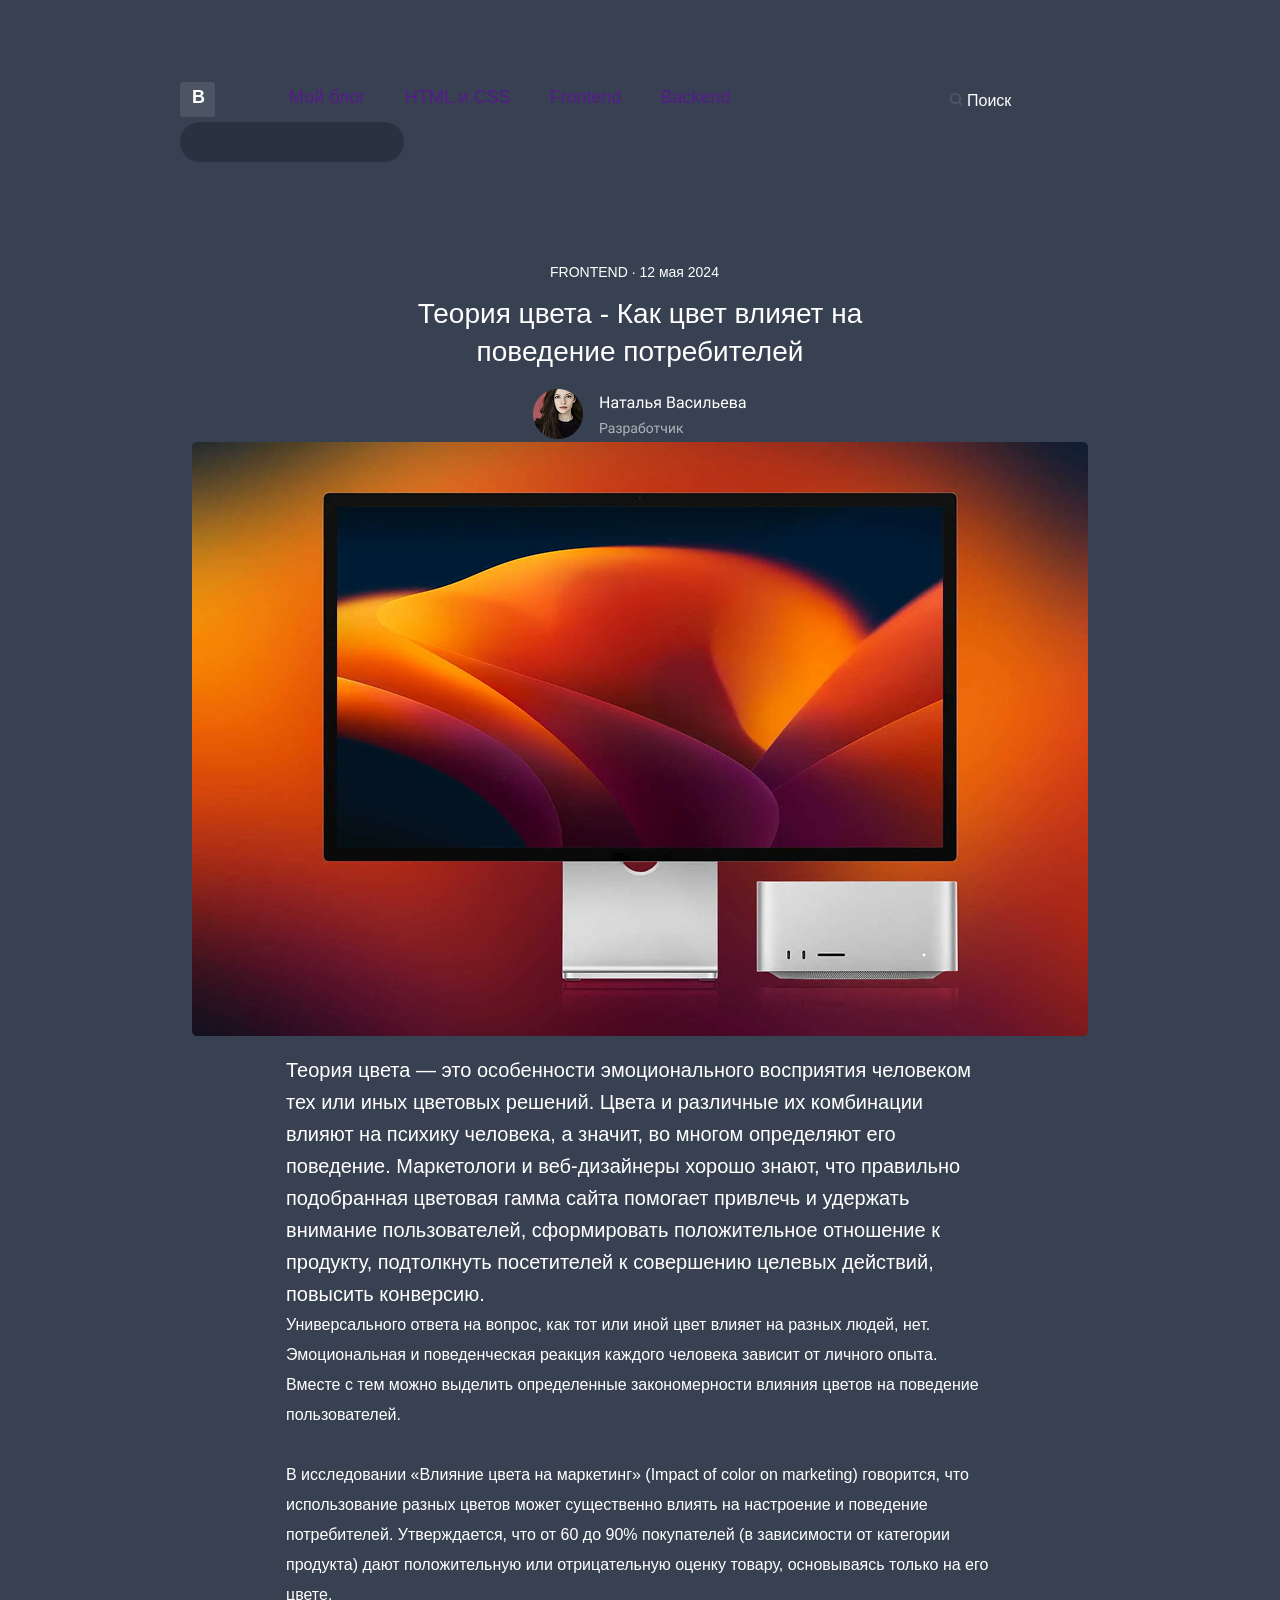
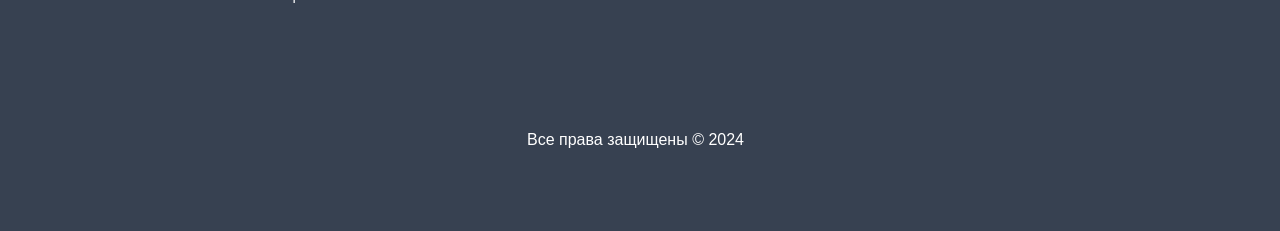
<file: index.html>
<!DOCTYPE html>
<html lang="en">

<head>
    <meta charset="UTF-8">
    <meta name="viewport" content="width=device-width, initial-scale=1.0">
    <link rel="stylesheet" href="style.css">
    <title>Домашнее задание HTML и CSS Blog</title>
</head>

<body>
    <header>
        <div id="divLogo">
            <a href="#" id="logo">В</a>
        </div>

        <nav>
            <ul>
                <li><a href="">Мой блог</a></li>
                <li><a href="">HTML и CSS</a></li>
                <li><a href="">Frontend</a></li>
                <li><a href="">Backend</a></li>
            </ul>
        </nav>

        <label for="search" id="search">
            <div id="divSer">
                <img src="./images/search.png" alt="Значок поиск">
                Поиск
            </div>
            <input type="search" name="search" id="idSer">
        </label>


    </header>
    <main>
        <article>
            <div class="tagDate">
                <p>FRONTEND &middot; <time datetime="2024-05-12">12 мая 2024</time></p>
            </div>
            <h1>Теория цвета - Как цвет влияет на поведение потребителей</h1>
            <br />
            <address><img src="./images/Group 7.png" alt="Фото автора Наталья Васильева разработчик"></address>
            <figure><img src="./images/Rectangle 181.png" alt="Картинка монитора Apple и Mac mini"></figure>
            <br />
            <div class="pp">
                <p class="p1">Теория цвета — это особенности эмоционального восприятия человеком тех или иных цветовых
                    решений. Цвета и
                    различные их
                    комбинации влияют на психику человека, а значит, во многом определяют его поведение. Маркетологи и
                    веб-дизайнеры
                    хорошо
                    знают, что правильно подобранная цветовая гамма сайта помогает привлечь и удержать внимание
                    пользователей,
                    сформировать
                    положительное отношение к продукту, подтолкнуть посетителей к совершению целевых действий, повысить
                    конверсию.
                    <br />
                </p>
                <p class="p2">Универсального ответа на вопрос, как тот или иной цвет влияет на разных людей, нет.
                    Эмоциональная и
                    поведенческая
                    реакция каждого человека зависит от личного опыта. Вместе с тем можно выделить определенные
                    закономерности
                    влияния
                    цветов на поведение пользователей.
                    <br />
                    <br />
                    В исследовании «Влияние цвета на маркетинг» (Impact of color on marketing) говорится, что
                    использование
                    разных
                    цветов
                    может существенно влиять на настроение и поведение потребителей. Утверждается, что от 60 до 90%
                    покупателей (в
                    зависимости от категории продукта) дают положительную или отрицательную оценку товару, основываясь
                    только на его
                    цвете.
                </p>
            </div>

        </article>
    </main>
    <footer>
        <p>Все права защищены &copy; 2024</p>
    </footer>
</body>

</html>
</file>
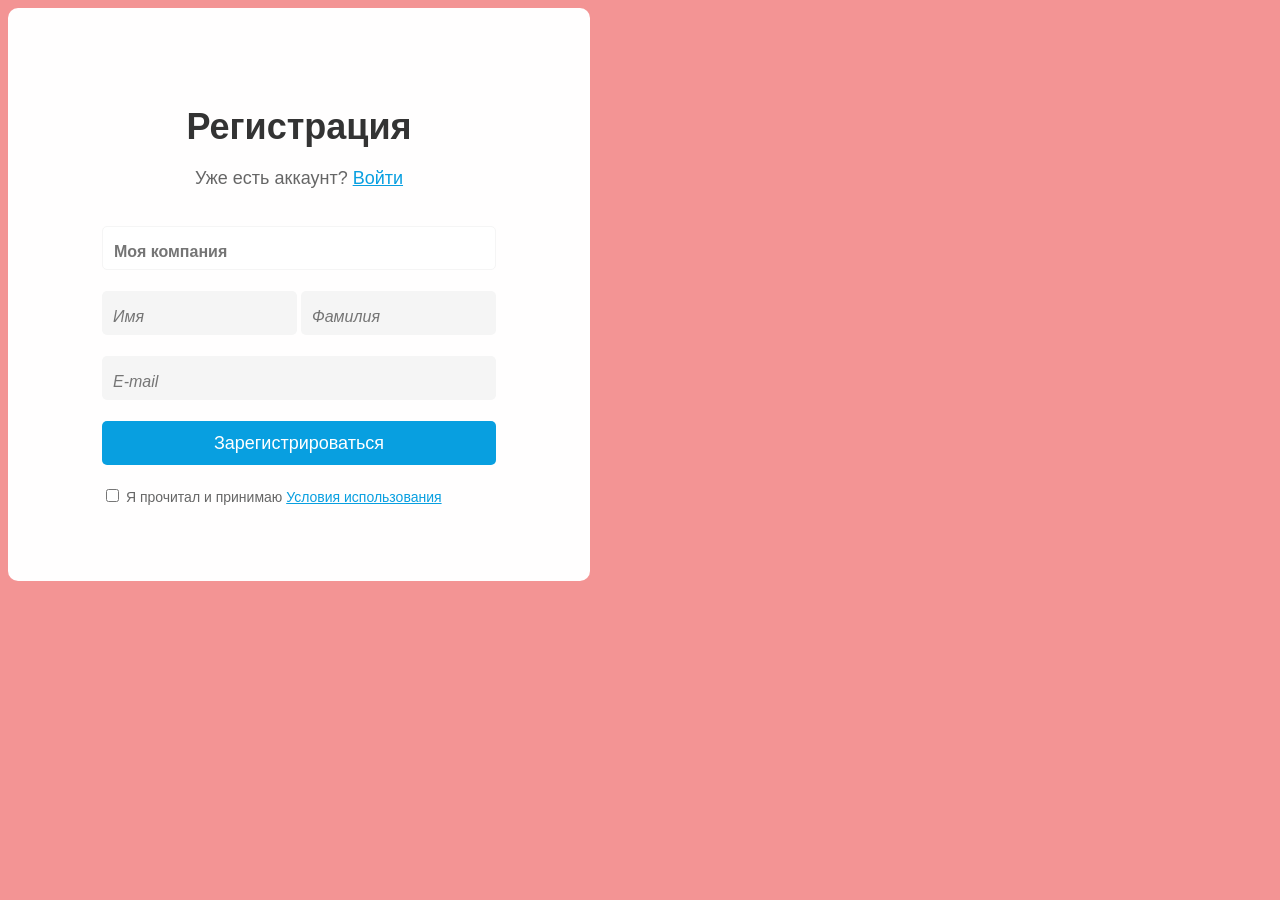
<file: 2-Form/form.html>
<!DOCTYPE html>
<html lang="en">

<head>
    <meta charset="UTF-8">
    <meta name="viewport" content="width=device-width, initial-scale=1.0">
    <link rel="stylesheet" href="style.css">
    <title>Форма</title>
</head>

<body>
    <main>
        <form action="form">
            <div class="item">
                <h1>Регистрация</h1>
                <p>Уже есть аккаунт? <a href="#" target="_blank">Войти</a></p>
            </div>
            <div class="item">
                <label for="comp">
                    <input type="text" id="comp" placeholder="Моя компания" class="comp1">
                </label>
            </div>
            <div class="item">
                <label for="name">
                    <input type="text" id="name" placeholder="Имя" class="name1">
                </label>
                <label for="fam">
                    <input type="text" id="fam" placeholder="Фамилия" class="fam1">
                </label>
            </div>
            <div class="item">
                <label for="email">
                    <input type="email" id="email" placeholder="E-mail" class="email1">
                </label>
            </div>
            <div class="item">
                <button>Зарегистрироваться</button>
            </div>
            <div class="item">
                <label for="agr">
                    <div class="agr1">
                        <input type="checkbox" id="agr" name="agr">
                        Я прочитал и принимаю
                        <a href="#" target="_blank">Условия использования</a>
                    </div>
                </label>
            </div>
        </form>
    </main>
</body>

</html>
</file>
<file: style.css>
body {
    background: #374151;
}

body,
header,
main,
article,
footer {
    margin: 0;
    padding: 0;
}

header {
    padding: 72px 180px 103px;
}

#divLogo {
    height: 35px;
    width: 35px;
    border-radius: 3px;
    background-color: #4B5563;
    padding-left: 12px;
    padding-top: 6px;
    box-sizing: border-box;
    display: inline-block;
    margin-right: 30px;
}

nav {
    display: inline-block;
    margin-right: 200px;
}

#logo {
    color: #FFFFFF;
    font-size: 18px;
    line-height: 100%;
    font-weight: 600;
    font-family: Source Sans Pro, sans-serif;
    text-decoration: dotted;
}

nav li {
    color: #FFFFFF;
    font-size: 18px;
    line-height: 100%;
    font-weight: 400;
    font-family: Roboto, sans-serif;
    list-style-type: none;
}

li a {
    text-decoration: dotted;
}

nav ul {
    display: flex;
    column-gap: 39px;
}

#divSer {
    position: absolute;
    padding-left: 18px;
    padding-top: 20px;
    color: #FFFFFF;
    font-size: 16px;
    line-height: 100%;
    font-weight: 400;
    font-family: Roboto, sans-serif;
    display: inline-block;
}

#idSer {
    width: 224px;
    height: 40px;
    background-color: #1F293799;
    border-radius: 100px;
    border: none;
}



.tagDate p {
    margin: 0px auto;
}

.tagDate {
    color: #FFFFFF;
    font-size: 14px;
    line-height: 100%;
    font-weight: 400;
    font-family: Roboto, sans-serif;
    width: 180px;
    height: 16px;
    margin: 0px auto 14px;
}



h1 {
    color: #FFFFFF;
    font-size: 28px;
    line-height: 38px;
    font-weight: 400;
    font-family: Roboto, sans-serif;
    width: 525px;
    height: 76px;
    padding: 0;
    margin: 0 auto;
    text-align: center;
}

address {
    width: 214px;
    height: 53px;
    padding: 0;
    margin: 0 auto;

}

figure {
    width: 896px;
    height: 594px;
    padding: 0;
    margin: 0 auto;
}

.p1 {
    color: #FFFFFF;
    font-size: 20px;
    line-height: 32px;
    font-weight: 400;
    font-family: Roboto, sans-serif;
    padding: 0;
    margin: 0;
}

.p2 {
    color: #FFFFFF;
    font-size: 16px;
    line-height: 30px;
    font-weight: 400;
    font-family: Roboto, sans-serif;
    padding: 0;
    margin: 0;
}

.pp {
    width: 708px;
    height: 569px;
    padding: 0;
    margin: 0 auto;
}

footer {
    color: #FFFFFF;
    font-size: 16px;
    line-height: 28px;
    font-weight: 400;
    font-family: Roboto, sans-serif;
}

footer p {
    width: 226px;
    height: 28px;
    padding: 0;
    margin: 103px auto 77px;
}
</file>
<file: 2-Form/style.css>
body {
    background-color: #F39494;
}

form {
    background-color: #FFFEFE;
    width: 582px;
    height: 573px;
    border-radius: 10px;
    padding: 16px 8px;
    box-sizing: border-box;
    display: flex;
    flex-wrap: wrap;
    justify-content: center;
    align-content: center;
    row-gap: 21px;

}

.item {
    flex-basis: 394px;
}

h1 {
    font-size: 36px;
    line-height: 100%;
    font-weight: 700;
    font-family: Open Sans, sans-serif;
    color: #333333;
    text-align: center;
}

p {
    font-size: 18px;
    line-height: 100%;
    font-weight: 400;
    font-family: Open Sans, sans-serif;
    color: #666666;
    text-align: center;
}

a {
    color: #089FE0;
}

.comp1 {
    background-color: #FFFFFF;
    font-size: 16px;
    line-height: 100%;
    font-weight: 600;
    font-family: Open Sans, sans-serif;
    color: #333333;
    border: 1px solid #F5F5F5;
    border-radius: 5px;
    padding-left: 11px;
    padding-top: 9px;
}

.name1,
.fam1,
.email1 {
    background-color: #F5F5F5;
    font-size: 16px;
    line-height: 100%;
    font-weight: 400;
    font-style: italic;
    font-family: Open Sans, sans-serif;
    color: #999999;
}

.comp1,
.email1,
button {
    box-sizing: border-box;
    width: 100%;
}

.name1,
.fam1 {
    box-sizing: border-box;
    width: calc(100% / 2 - 2px);
}

.comp1,
.name1,
.fam1,
.email1,
button {
    height: 44px;
}

.name1,
.fam1,
.email1 {
    border: none;
    border-radius: 5px;
    padding-left: 11px;
    padding-top: 9px;
}

button {
    background-color: #089FE0;
    font-size: 18px;
    line-height: 100%;
    font-weight: 400;
    font-family: Open Sans, sans-serif;
    color: #FFFFFF;
    border: none;
    border-radius: 5px;
}

.agr1 {
    font-size: 14px;
    line-height: 100%;
    font-weight: 400;
    font-family: Open Sans, sans-serif;
    color: #666666;
}
</file>
